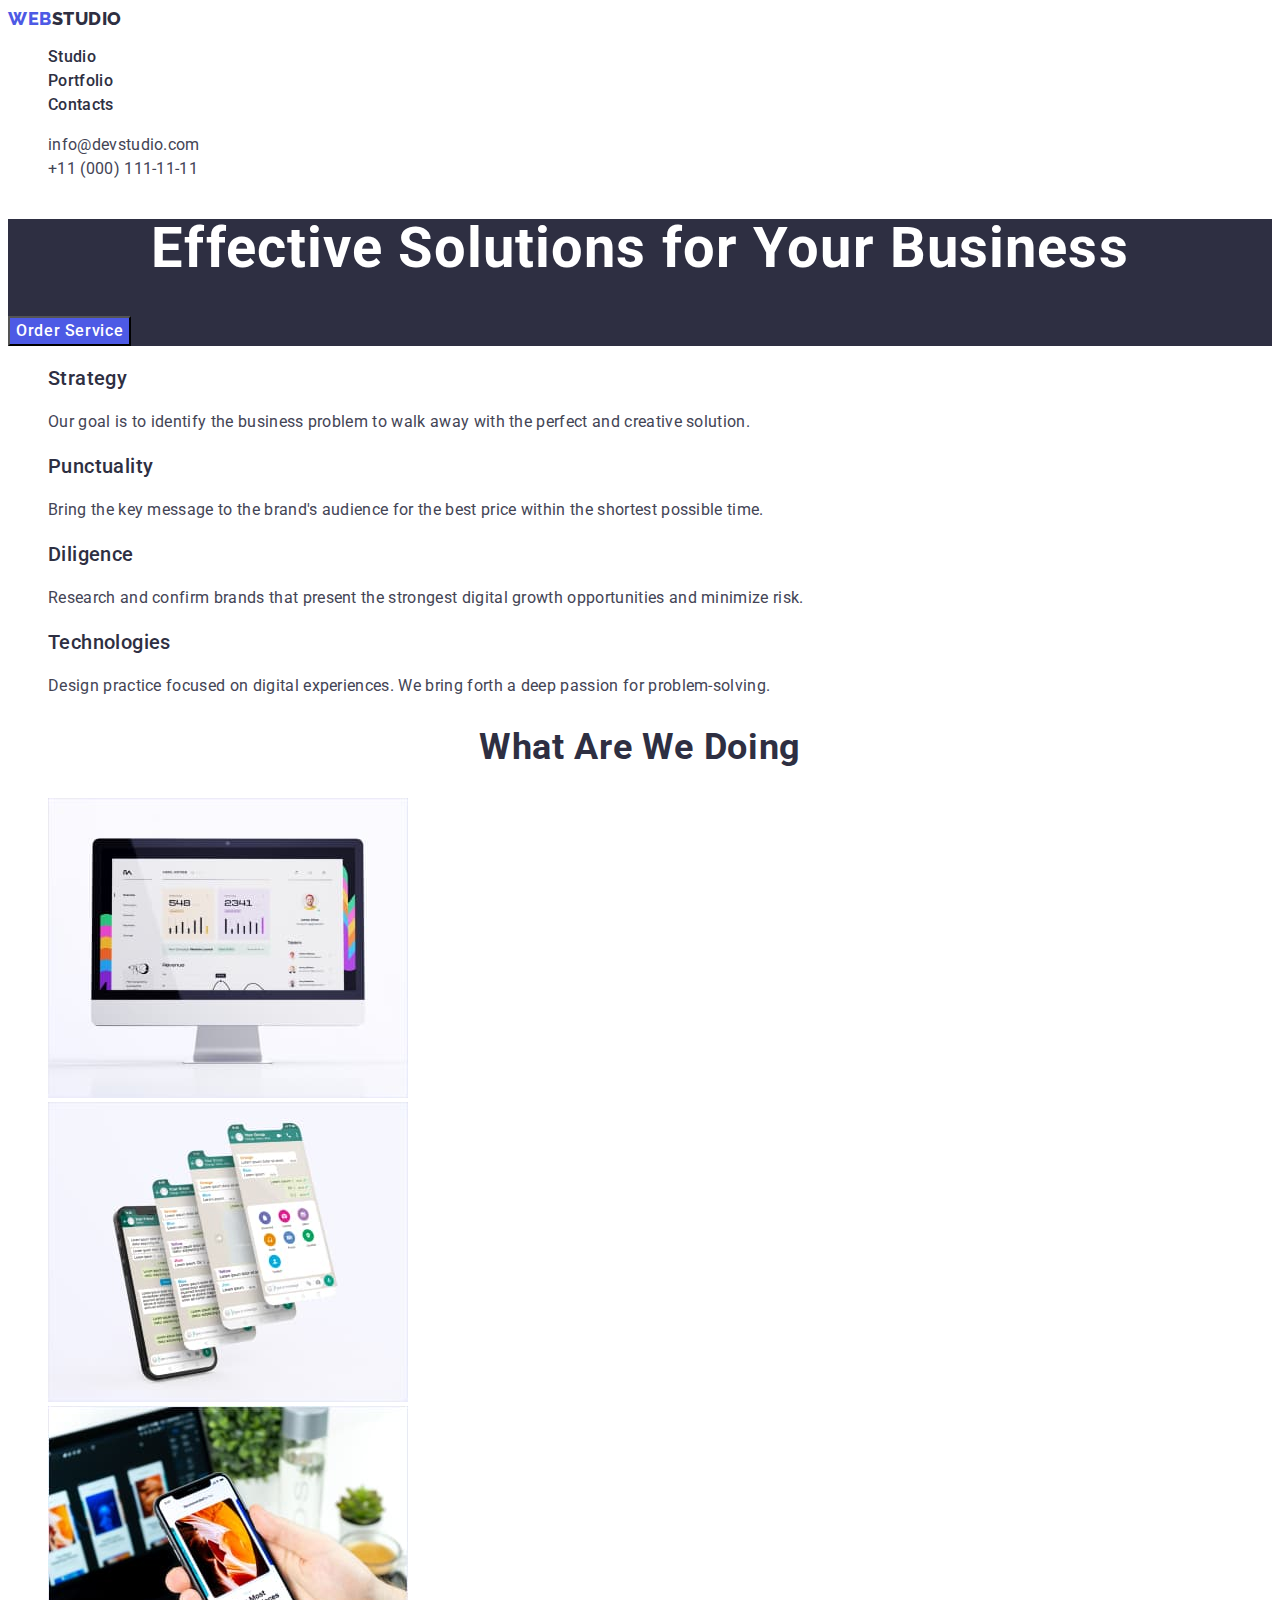
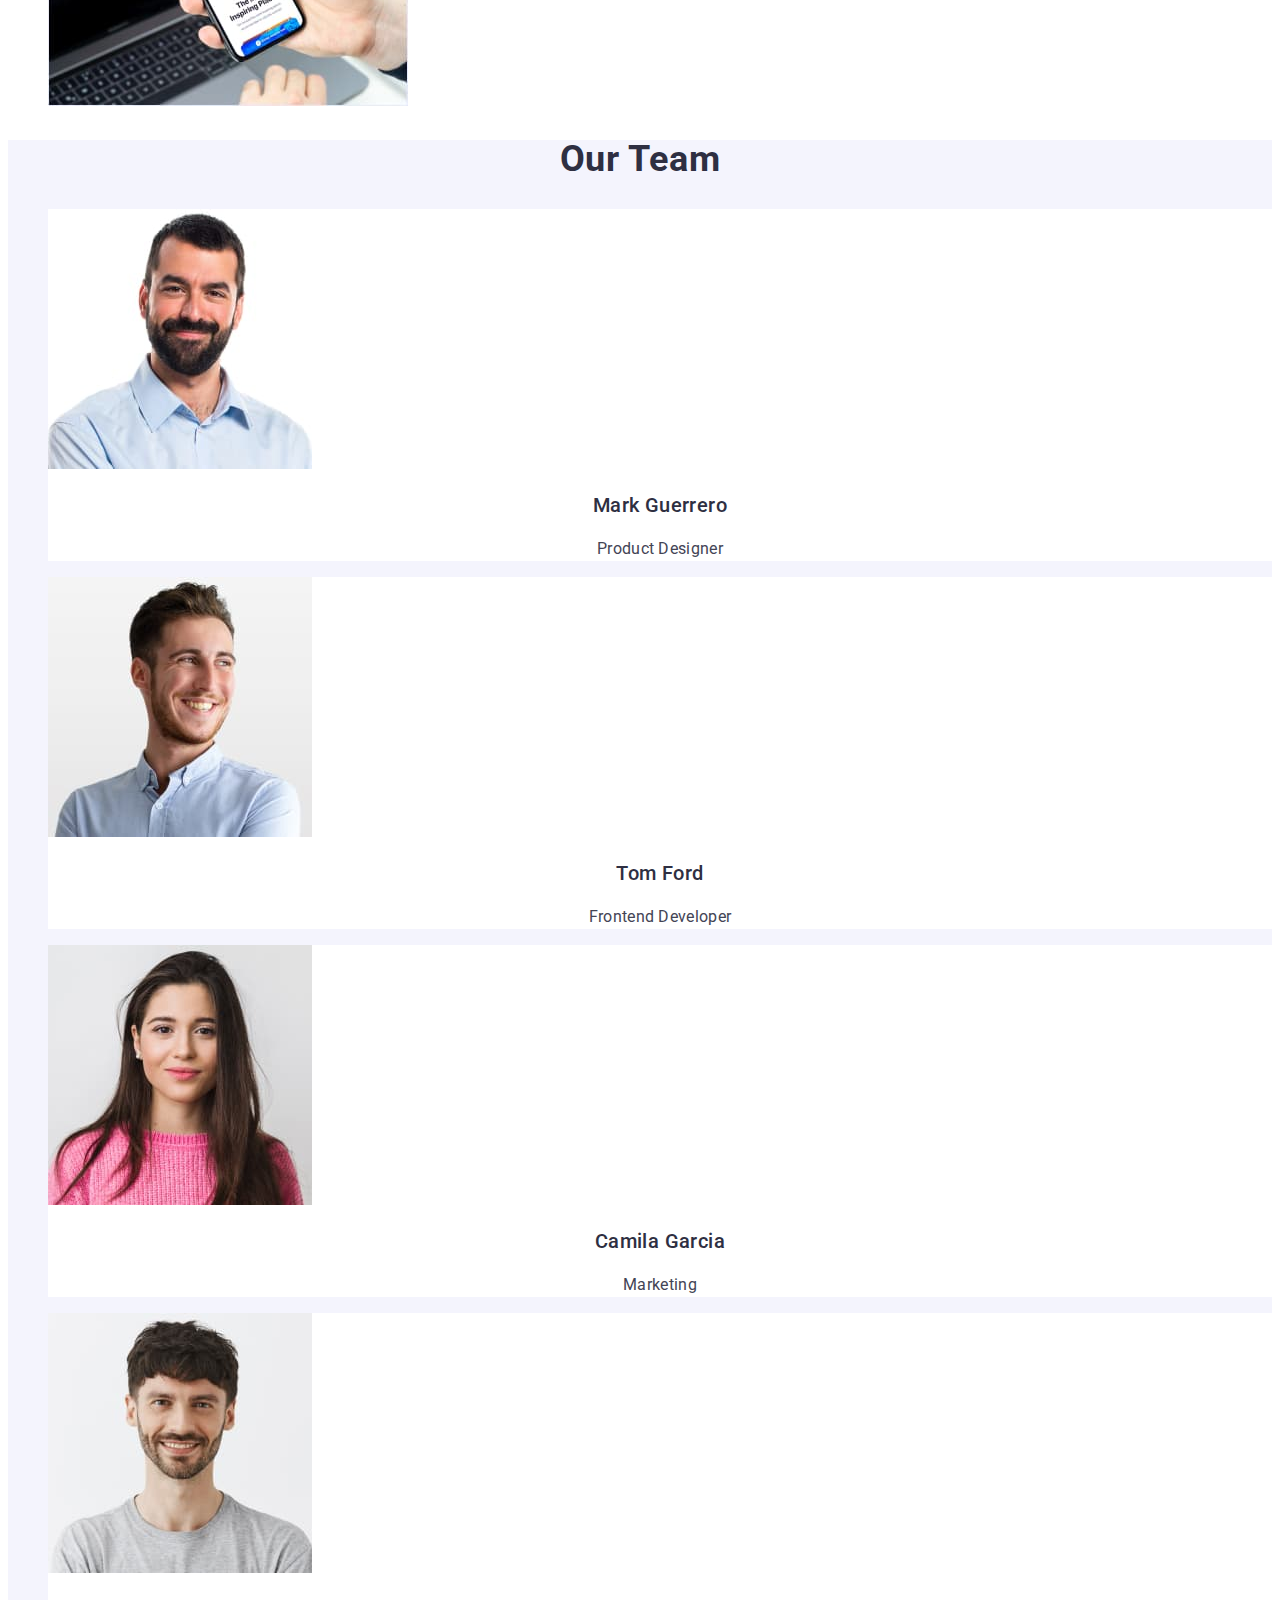
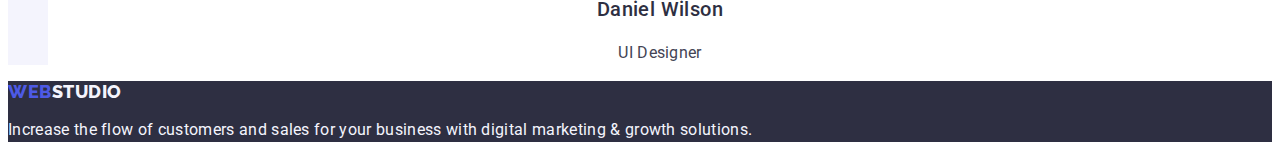
<file: index.html>
<!DOCTYPE html>
<html lang="en">
  <head>
    <meta charset="UTF-8" />
    <meta http-equiv="X-UA-Compatible" content="IE=edge" />
    <meta name="viewport" content="width=device-width, initial-scale=1.0" />
    <title>Web Studio</title>
    <link rel="preconnect" href="https://fonts.googleapis.com" />
    <link rel="preconnect" href="https://fonts.gstatic.com" crossorigin />
    <link
      href="https://fonts.googleapis.com/css2?family=Raleway:wght@800&family=Roboto:wght@400;500;700;900&display=swap"
      rel="stylesheet"
    />
    <link rel="stylesheet" href="./css/styles.css" />
  </head>

  <body>
    <!-- Хедер -->
    <header class="header">
      <!-- Навігація сайту -->
      <nav class="navigation">
        <a href="./index.html" class="logo link"
          >Web<span class="header-logo-span">Studio</span></a
        >

        <ul class="nav-list list">
          <li class="nav-list-item">
            <a href="./index.html" class="nav-list-link link">Studio</a>
          </li>
          <li class="nav-list-item">
            <a href="./portfolio.html" class="nav-list-link link">Portfolio</a>
          </li>
          <li class="nav-list-item">
            <a href="" class="nav-list-link link">Contacts</a>
          </li>
        </ul>
      </nav>
      <!-- Контакти для зв'язку -->
      <address class="address">
        <ul class="address-list list">
          <li class="email">
            <a href="mailto:info@devstudio.com" class="address-link link"
              >info@devstudio.com</a
            >
          </li>
          <li class="phone">
            <a href="tel:+110001111111" class="address-link link"
              >+11 (000) 111-11-11</a
            >
          </li>
        </ul>
      </address>
    </header>
    <!-- Мейн -->
    <main class="main">
      <!-- Hero -->
      <section class="hero">
        <h1 class="title">Effective Solutions for Your Business</h1>
        <button type="button" class="title-btn btn">Order Service</button>
      </section>
      <!-- Секція з описом особливостей -->
      <section class="features">
        <h2 hidden class="features-caption">Features</h2>
        <ul class="features-list list">
          <li class="features-list-item">
            <h3 class="features-list-title">Strategy</h3>
            <p class="features-list-text">
              Our goal is to identify the business problem to walk away with the
              perfect and creative solution.
            </p>
          </li>
          <li class="features-list-item">
            <h3 class="features-list-title">Punctuality</h3>
            <p class="features-list-text">
              Bring the key message to the brand's audience for the best price
              within the shortest possible time.
            </p>
          </li>
          <li class="features-list-item">
            <h3 class="features-list-title">Diligence</h3>
            <p class="features-list-text">
              Research and confirm brands that present the strongest digital
              growth opportunities and minimize risk.
            </p>
          </li>
          <li class="features-list-item">
            <h3 class="features-list-title">Technologies</h3>
            <p class="features-list-text">
              Design practice focused on digital experiences. We bring forth a
              deep passion for problem-solving.
            </p>
          </li>
        </ul>
      </section>
      <!-- Секція зображень: чим ми займаємось -->
      <section class="gallery">
        <h2 class="gallery-caption">What are we doing</h2>
        <ul class="gallery-list list">
          <li class="gallery-list-item">
            <img
              src="./images/img1.jpg"
              alt="PC Screen"
              width="360"
              height="300"
            />
          </li>
          <li class="gallery-list-item">
            <img
              src="./images/img2.jpg"
              alt="Smartphone Screens"
              width="360"
              height="300"
            />
          </li>
          <li class="gallery-list-item">
            <img
              src="./images/img3.jpg"
              alt="Smartphone"
              width="360"
              height="300"
            />
          </li>
        </ul>
      </section>

      <!-- Секція з фото команди -->
      <section class="team-gallery">
        <h2 class="team-gallery-caption">Our Team</h2>
        <ul class="team-list list">
          <li class="team-list-item">
            <img src="./images/Mark.jpg" alt="Mark" width="264" height="260" />
            <h3 class="team-list-caption">Mark Guerrero</h3>
            <p class="team-list-text">Product Designer</p>
          </li>
          <li class="team-list-item">
            <img src="./images/Tom.jpg" alt="Tom" width="264" height="260" />
            <h3 class="team-list-caption">Tom Ford</h3>
            <p class="team-list-text">Frontend Developer</p>
          </li>
          <li class="team-list-item">
            <img
              src="./images/Camila.jpg"
              alt="Camila"
              width="264"
              height="260"
            />
            <h3 class="team-list-caption">Camila Garcia</h3>
            <p class="team-list-text">Marketing</p>
          </li>
          <li class="team-list-item">
            <img
              src="./images/Daniel.jpg"
              alt="Daniel"
              width="264"
              height="260"
            />
            <h3 class="team-list-caption">Daniel Wilson</h3>
            <p class="team-list-text">UI Designer</p>
          </li>
        </ul>
      </section>
    </main>
    <!-- Футер -->
    <footer class="footer">
      <a href="./index.html" class="logo link"
        >Web<span class="footer-logo-span">Studio</span></a
      >
      <p class="footer-text">
        Increase the flow of customers and sales for your business with digital
        marketing & growth solutions.
      </p>
    </footer>
  </body>
</html>
</file>
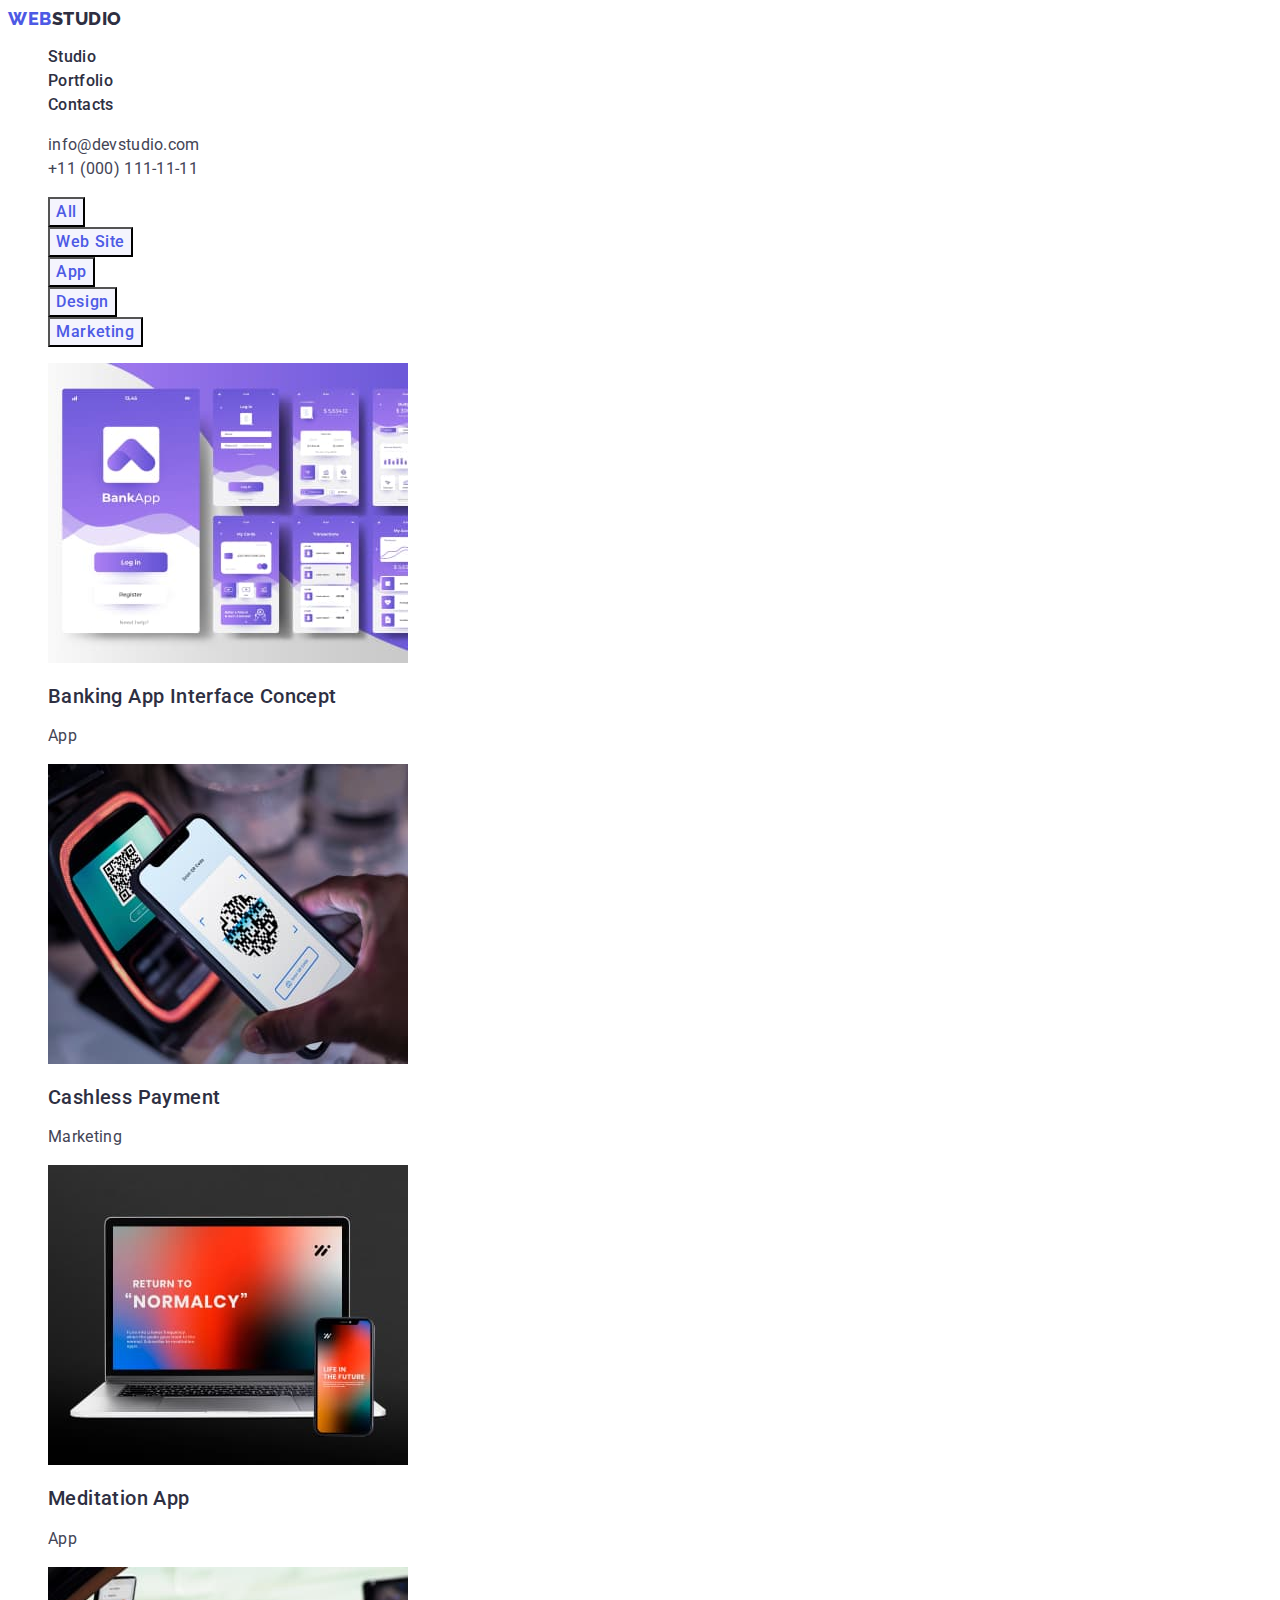
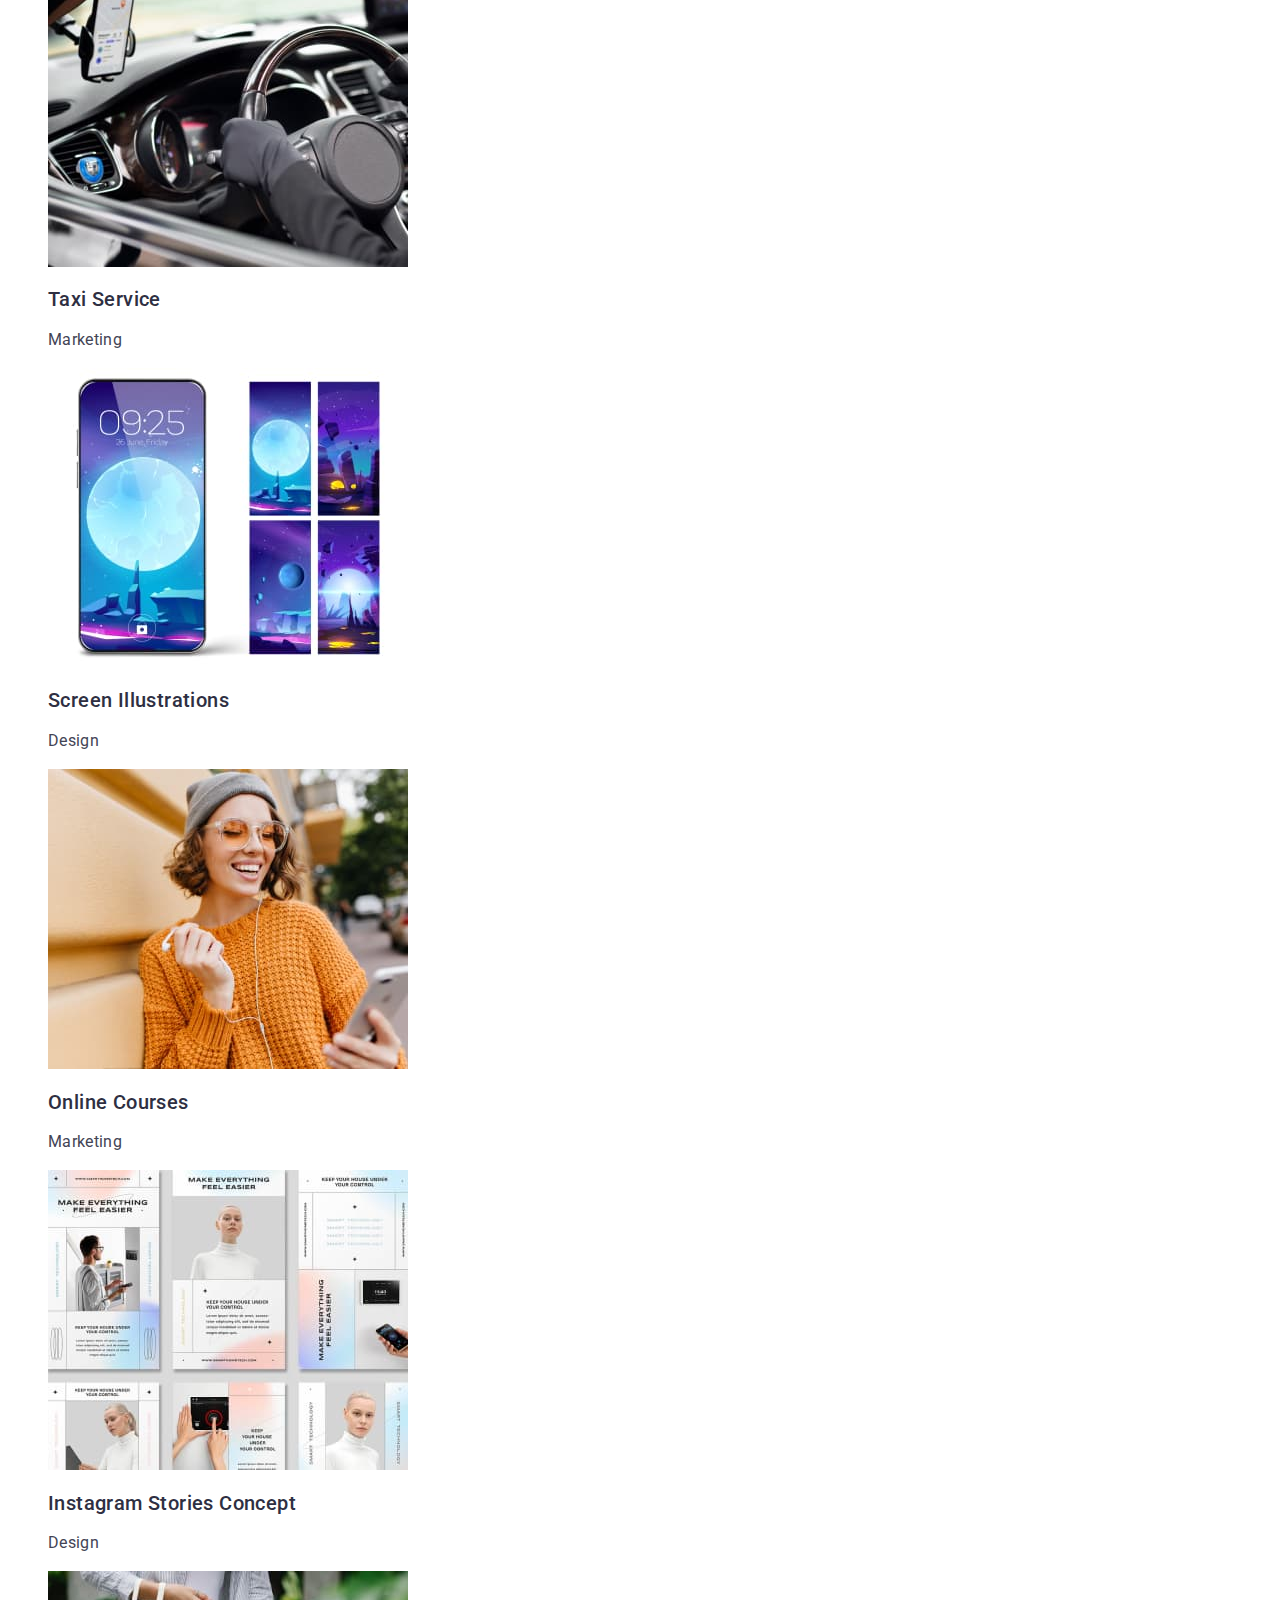
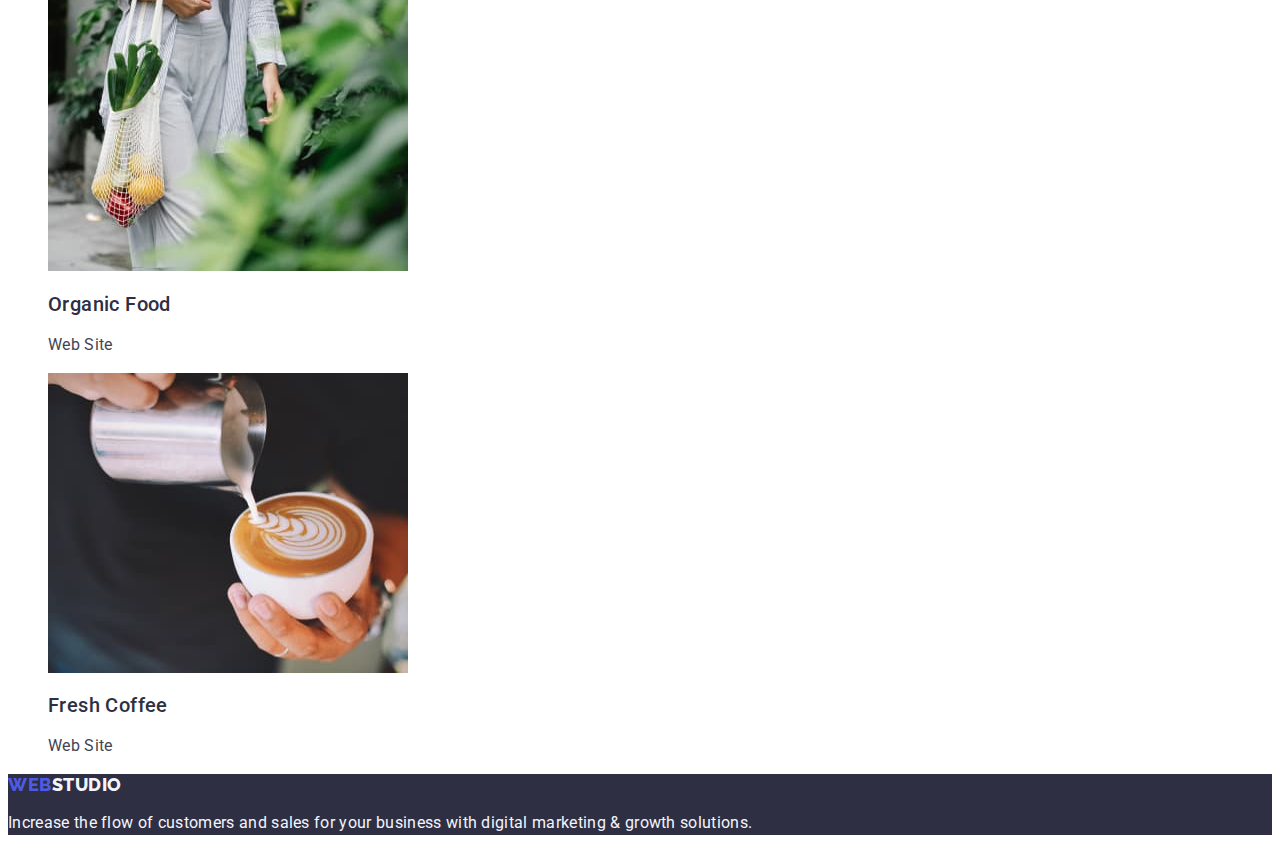
<file: portfolio.html>
<!DOCTYPE html>
<html lang="en">
  <head>
    <meta charset="UTF-8" />
    <meta http-equiv="X-UA-Compatible" content="IE=edge" />
    <meta name="viewport" content="width=device-width, initial-scale=1.0" />
    <title>Portfolio</title>
    <link rel="preconnect" href="https://fonts.googleapis.com" />
    <link rel="preconnect" href="https://fonts.gstatic.com" crossorigin />
    <link
      href="https://fonts.googleapis.com/css2?family=Raleway:wght@800&family=Roboto:wght@400;500;700;900&display=swap"
      rel="stylesheet"
    />
    <link rel="stylesheet" href="./css/styles.css" />
  </head>

  <body>
    <!-- Хедер -->
    <header class="header">
      <!-- Навігація сайту -->
      <nav class="navigation">
        <a href="./index.html" class="logo link"
          >Web<span class="header-logo-span">Studio</span></a
        >

        <ul class="nav-list list">
          <li class="nav-list-item">
            <a href="./index.html" class="nav-list-link link">Studio</a>
          </li>
          <li class="nav-list-item">
            <a href="./portfolio.html" class="nav-list-link link">Portfolio</a>
          </li>
          <li class="nav-list-item">
            <a href="" class="nav-list-link link">Contacts</a>
          </li>
        </ul>
      </nav>
      <!-- Контакти для зв'язку -->
      <address class="address">
        <ul class="address-list list">
          <li class="email">
            <a href="mailto:info@devstudio.com" class="address-link link"
              >info@devstudio.com</a
            >
          </li>
          <li class="phone">
            <a href="tel:+110001111111" class="address-link link"
              >+11 (000) 111-11-11</a
            >
          </li>
        </ul>
      </address>
    </header>
    <!-- Мейн -->
    <main class="main">
      <section class="projects">
        <h1 hidden class="projects-caption">Portfolio</h1>
        <!-- Кнопки фільтра -->
        <ul class="filters-list list">
          <li><button type="button" class="filters-btn btn">All</button></li>
          <li>
            <button type="button" class="filters-btn btn">Web Site</button>
          </li>
          <li><button type="button" class="filters-btn btn">App</button></li>
          <li><button type="button" class="filters-btn btn">Design</button></li>
          <li>
            <button type="button" class="filters-btn btn">Marketing</button>
          </li>
        </ul>
        <!-- Проекти -->
        <ul class="projects-list list">
          <li class="list-item">
            <a href="" class="projects-link link">
              <img
                src="./images/portfolio-img/banking-app.jpg"
                alt="Banking App"
                width="360"
                height="300"
              />
              <h2 class="projects-title">Banking App Interface Concept</h2>
              <p class="projects-text">App</p></a
            >
          </li>
          <li class="list-item">
            <a href="" class="projects-link link">
              <img
                src="./images/portfolio-img/cashless.jpg"
                alt="Cashless Payment"
                width="360"
                height="300"
              />
              <h2 class="projects-title">Cashless Payment</h2>
              <p class="projects-text">Marketing</p></a
            >
          </li>
          <li class="list-item">
            <a href="" class="projects-link link">
              <img
                src="./images/portfolio-img/meditation-app.jpg"
                alt="Meditation App"
                width="360"
                height="300"
              />
              <h2 class="projects-title">Meditation App</h2>
              <p class="projects-text">App</p></a
            >
          </li>
          <li class="list-item">
            <a href="" class="projects-link link">
              <img
                src="./images/portfolio-img/taxi.jpg"
                alt="Taxi service"
                width="360"
                height="300"
              />
              <h2 class="projects-title">Taxi Service</h2>
              <p class="projects-text">Marketing</p></a
            >
          </li>
          <li class="list-item">
            <a href="" class="projects-link link">
              <img
                src="./images/portfolio-img/screen.jpg"
                alt="Screen illustrations"
                width="360"
                height="300"
              />
              <h2 class="projects-title">Screen Illustrations</h2>
              <p class="projects-text">Design</p></a
            >
          </li>
          <li class="list-item">
            <a href="" class="projects-link link">
              <img
                src="./images/portfolio-img/courses.jpg"
                alt="Online Courses"
                width="360"
                height="300"
              />
              <h2 class="projects-title">Online Courses</h2>
              <p class="projects-text">Marketing</p></a
            >
          </li>
          <li class="list-item">
            <a href="" class="projects-link link">
              <img
                src="./images/portfolio-img/insta-stories.jpg"
                alt="Instagram Stories Concept"
                width="360"
                height="300"
              />
              <h2 class="projects-title">Instagram Stories Concept</h2>
              <p class="projects-text">Design</p></a
            >
          </li>
          <li class="list-item">
            <a href="" class="projects-link link">
              <img
                src="./images/portfolio-img/food.jpg"
                alt="Organic Food"
                width="360"
                height="300"
              />
              <h2 class="projects-title">Organic Food</h2>
              <p class="projects-text">Web Site</p></a
            >
          </li>
          <li class="list-item">
            <a href="" class="projects-link link">
              <img
                src="./images/portfolio-img/coffee.jpg"
                alt="Fresh Coffee"
                width="360"
                height="300"
              />
              <h2 class="projects-title">Fresh Coffee</h2>
              <p class="projects-text">Web Site</p></a
            >
          </li>
        </ul>
      </section>
    </main>
    <!-- Футер -->
    <footer class="footer">
      <a href="./index.html" class="logo link"
        >Web<span class="footer-logo-span">Studio</span></a
      >
      <p class="footer-text">
        Increase the flow of customers and sales for your business with digital
        marketing & growth solutions.
      </p>
    </footer>
  </body>
</html>
</file>
<file: css/styles.css>
:root {
  /* Кольори */
  --dark-color: #2e2f42;
  --text-color: #434455;
  --white-color: #ffffff;
  --light-color: #f4f4fd;
  --passive-color: #4d5ae5;
  --active-color: #404bbf;
  /* Текст */
  --text-size: 16px;
  --text-spacing: 0.02em;
  --typical-lh: 1.5;
}

body {
  font-family: "Roboto", sans-serif;
  color: var(--text-color);
  background-color: var(--white-color);
}

.list {
  list-style: none;
}
.link {
  text-decoration: none;
}

.btn {
  font-family: inherit;
  cursor: pointer;
}

.logo {
  font-family: "Raleway", sans-serif;
  font-weight: 800;
  font-size: 18px;
  line-height: 1.17;
  color: var(--passive-color);
  letter-spacing: 0.03em;
  text-transform: uppercase;
}
/* *****************Студія******************** */
/* ----------------- Хедер ----------------- */
/* Лого  */
.header-logo-span {
  color: var(--dark-color);
}

/* Навігація */
.nav-list-link {
  color: var(--dark-color);
  font-weight: 500;
  font-size: var(--text-size);
  line-height: var(--typical-lh);
  letter-spacing: var(--text-spacing);
}
.nav-list-link:is(:hover, :focus) {
  color: var(--active-color);
}

/* Контакти */
.address {
  font-style: normal;
}
.address-link {
  color: var(--text-color);
  font-size: var(--text-size);
  line-height: var(--typical-lh);
  letter-spacing: var(--text-spacing);
}
.address-link:is(:hover, :focus) {
  color: var(--active-color);
}

/* ----------------- Студія Мейн ----------------- */
/*--------Hero------ */
.hero {
  background-color: var(--dark-color);
}

.title {
  font-size: 56px;
  line-height: 1.07;
  text-align: center;
  letter-spacing: var(--text-spacing);
  color: var(--white-color);
}
/* Кнопка */
.title-btn {
  color: var(--white-color);
  background: var(--passive-color);
  font-weight: 500;
  font-size: var(--text-size);
  line-height: var(--typical-lh);
  letter-spacing: 0.04em;
}
.title-btn:is(:hover, :focus) {
  background: var(--active-color);
}
/*--------Features------ */
.features {
}

.features-list {
}

.features-list-item {
}

.features-list-title {
  font-weight: 500;
  font-size: 20px;
  line-height: 1.2;
  letter-spacing: var(--text-spacing);
  color: var(--dark-color);
}

.features-list-text {
  font-size: var(--text-size);
  line-height: var(--typical-lh);
  letter-spacing: var(--text-spacing);
}
/*--------What are we doing------ */
.gallery {
}

.gallery-caption {
  font-size: 36px;
  line-height: 1.11;
  text-align: center;
  letter-spacing: var(--text-spacing);
  text-transform: capitalize;
  color: var(--dark-color);
}

.gallery-list {
}

.gallery-list-item {
}

/*-------- Our Team------ */
.team-gallery {
  background-color: var(--light-color);
}

.team-gallery-caption {
  font-size: 36px;
  line-height: 1.11;
  text-align: center;
  letter-spacing: var(--text-spacing);
  text-transform: capitalize;
  color: var(--dark-color);
}

.team-list {
}

.team-list-item {
  background-color: var(--white-color);
}

.team-list-caption {
  font-weight: 500;
  font-size: 20px;
  line-height: 1.2;
  text-align: center;
  letter-spacing: var(--text-spacing);
  color: var(--dark-color);
}

.team-list-text {
  font-size: var(--text-size);
  line-height: var(--typical-lh);
  text-align: center;
  letter-spacing: var(--text-spacing);
}

/* ----------------- Футер ----------------- */
.footer {
  background-color: var(--dark-color);
}
.footer-logo-span {
  color: var(--light-color);
}
.footer-text {
  font-size: var(--text-size);
  line-height: var(--typical-lh);
  letter-spacing: var(--text-spacing);
  color: var(--light-color);
}

/*******************Портфоліо***************** */
/*--------Фільтр------ */

.filters-list {
}

.filters-btn {
  font-family: "Roboto", sans-serif;
  font-weight: 500;
  font-size: var(--text-size);
  line-height: var(--typical-lh);
  text-align: center;
  letter-spacing: 0.04em;
  color: var(--passive-color);
  background-color: var(--light-color);
}

.filters-btn:is(:hover, :focus) {
  color: var(--white-color);
  background-color: var(--active-color);
}

/*--------Картка проекту------ */
.projects-title {
  font-weight: 500;
  font-size: 20px;
  line-height: 1.2;
  letter-spacing: var(--text-spacing);
  color: var(--dark-color);
}

.projects-text {
  font-size: var(--text-size);
  line-height: var(--typical-lh);
  letter-spacing: var(--text-spacing);
  color: var(--text-color);
}
</file>
